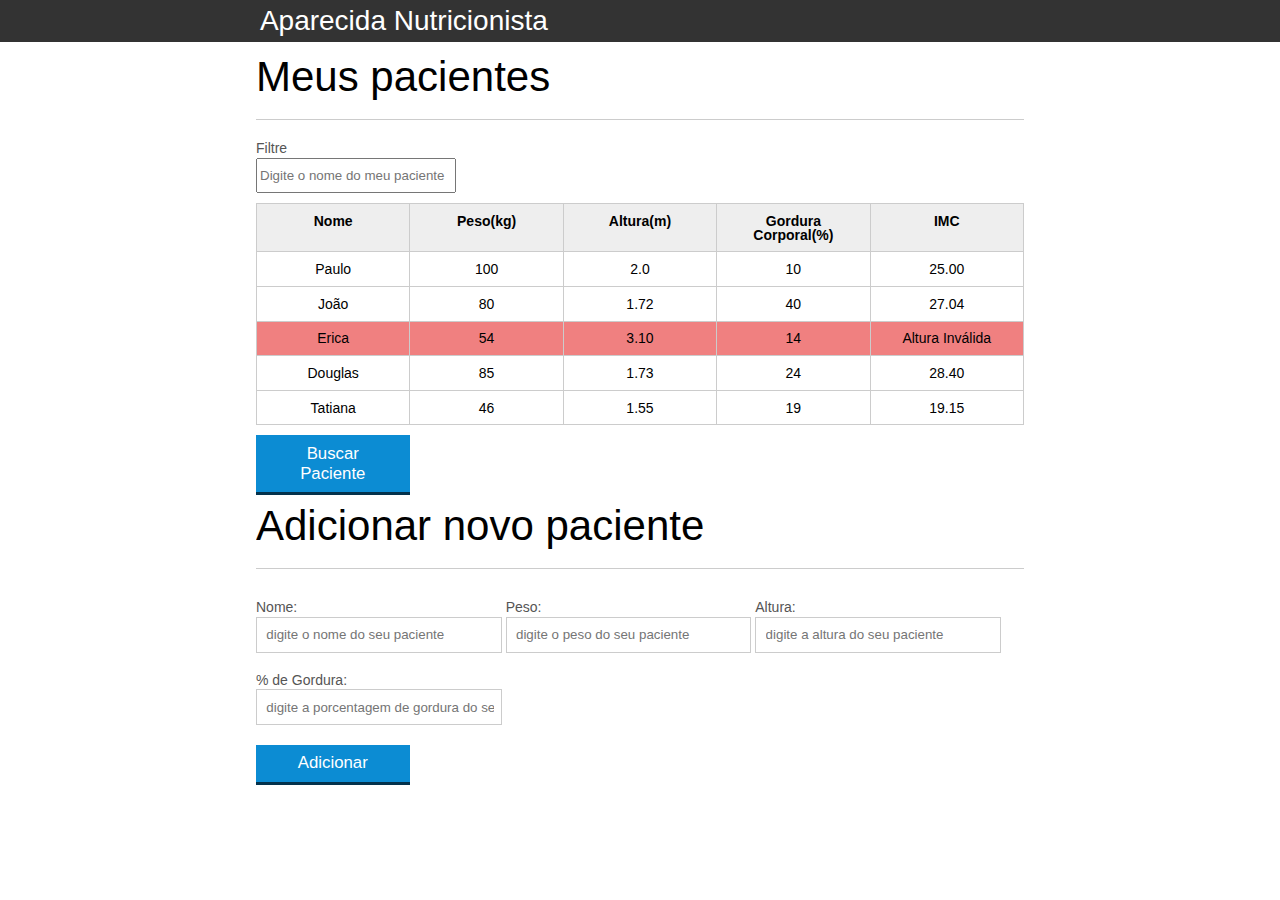
<file: introducao-javascript/index.html>
<!DOCTYPE html>
<html lang="pt-br">
	<head>
		<meta charset="UTF-8">
		<title>Aparecida Nutrição</title>
		<link rel="icon" href="favicon.ico" type="image/x-icon">
		<link rel="stylesheet" type="text/css" href="css/reset.css">
		<link rel="stylesheet" type="text/css" href="css/index.css">
		

	</head>
	<body>

		<header>
			<div class="container">
				<h1 class="titulo">Aparecida Nutrição</h1>

			</div>
		</header>
		<main>
			<section class="container">
				<h2>Meus pacientes</h2>
				<label for="filtrar-tabela">Filtre</label>
				<input type="text" name="filtro" id="filtrar-tabela" placeholder="Digite o nome do meu paciente" />

				<table>
					<thead>
						<tr>
							<th>Nome</th>
							<th>Peso(kg)</th>
							<th>Altura(m)</th>
							<th>Gordura Corporal(%)</th>
							<th>IMC</th>
						</tr>
					</thead>
					<tbody id="tabela-pacientes">
						<tr class="paciente" id="primeiro-paciente">
							<td class="info-nome">Paulo</td>
							<td class="info-peso">100</td>
							<td class="info-altura">2.0</td>
							<td class="info-gordura">10</td>
							<td class="info-imc">0</td>
						</tr>

						<tr class="paciente" >
							<td class="info-nome">João</td>
							<td class="info-peso">80</td>
							<td class="info-altura">1.72</td>
							<td class="info-gordura">40</td>
							<td class="info-imc">0</td>
						</tr>

						<tr class="paciente" >
							<td class="info-nome">Erica</td>
							<td class="info-peso">54</td>
							<td class="info-altura">3.10</td>
							<td class="info-gordura">14</td>
							<td class="info-imc">0</td>
						</tr>

						<tr class="paciente">
							<td class="info-nome">Douglas</td>
							<td class="info-peso">85</td>
							<td class="info-altura">1.73</td>
							<td class="info-gordura">24</td>
							<td class="info-imc">0</td>
						</tr>
						<tr class="paciente" >
							<td class="info-nome">Tatiana</td>
							<td class="info-peso">46</td>
							<td class="info-altura">1.55</td>
							<td class="info-gordura">19</td>
							<td class="info-imc">0</td>
						</tr>
					</tbody>
				</table>
				<span id="erro-ajax" class="invisivel">Erro ao bsucar os pacientes</span>
				<button id="buscar-paciente" class="botao bto-principal">Buscar Paciente</button>

			</section>
		</main>
		<section class="container">
		    <h2 id="titulo-form">Adicionar novo paciente</h2>
		    <ul id="mensagens-erro"></ul>
		    <form id="form-adiciona">
		        <div class="grupo">
		            <label for="nome">Nome:</label>
		            <input id="nome" name="nome" type="text" placeholder="digite o nome do seu paciente" class="campo">
		        </div>
		        <div class="grupo">
		            <label for="peso">Peso:</label>
		            <input id="peso" name="peso" type="text" placeholder="digite o peso do seu paciente" class="campo campo-medio">
		        </div>
		        <div class="grupo">
		            <label for="altura">Altura:</label>
		            <input id="altura" name="altura" type="text" placeholder="digite a altura do seu paciente" class="campo campo-medio">
		        </div>
		        <div class="grupo">
		            <label for="gordura">% de Gordura:</label>
		            <input id="gordura" type="text" placeholder="digite a porcentagem de gordura do seu paciente" class="campo campo-medio">
		        </div>

		        <button id="adicionar-paciente" class="botao bto-principal">Adicionar</button>


		    </form>
		</section>

	<script src="js/calcula-imc.js"></script>
	<script src="js/form.js"></script>
	<script src="js/remover-paciente.js"></script>
	<script src="js/filtra.js"></script>
	<script src="js/buscar-paciente.js"></script>

	</body>
</html>
</file>
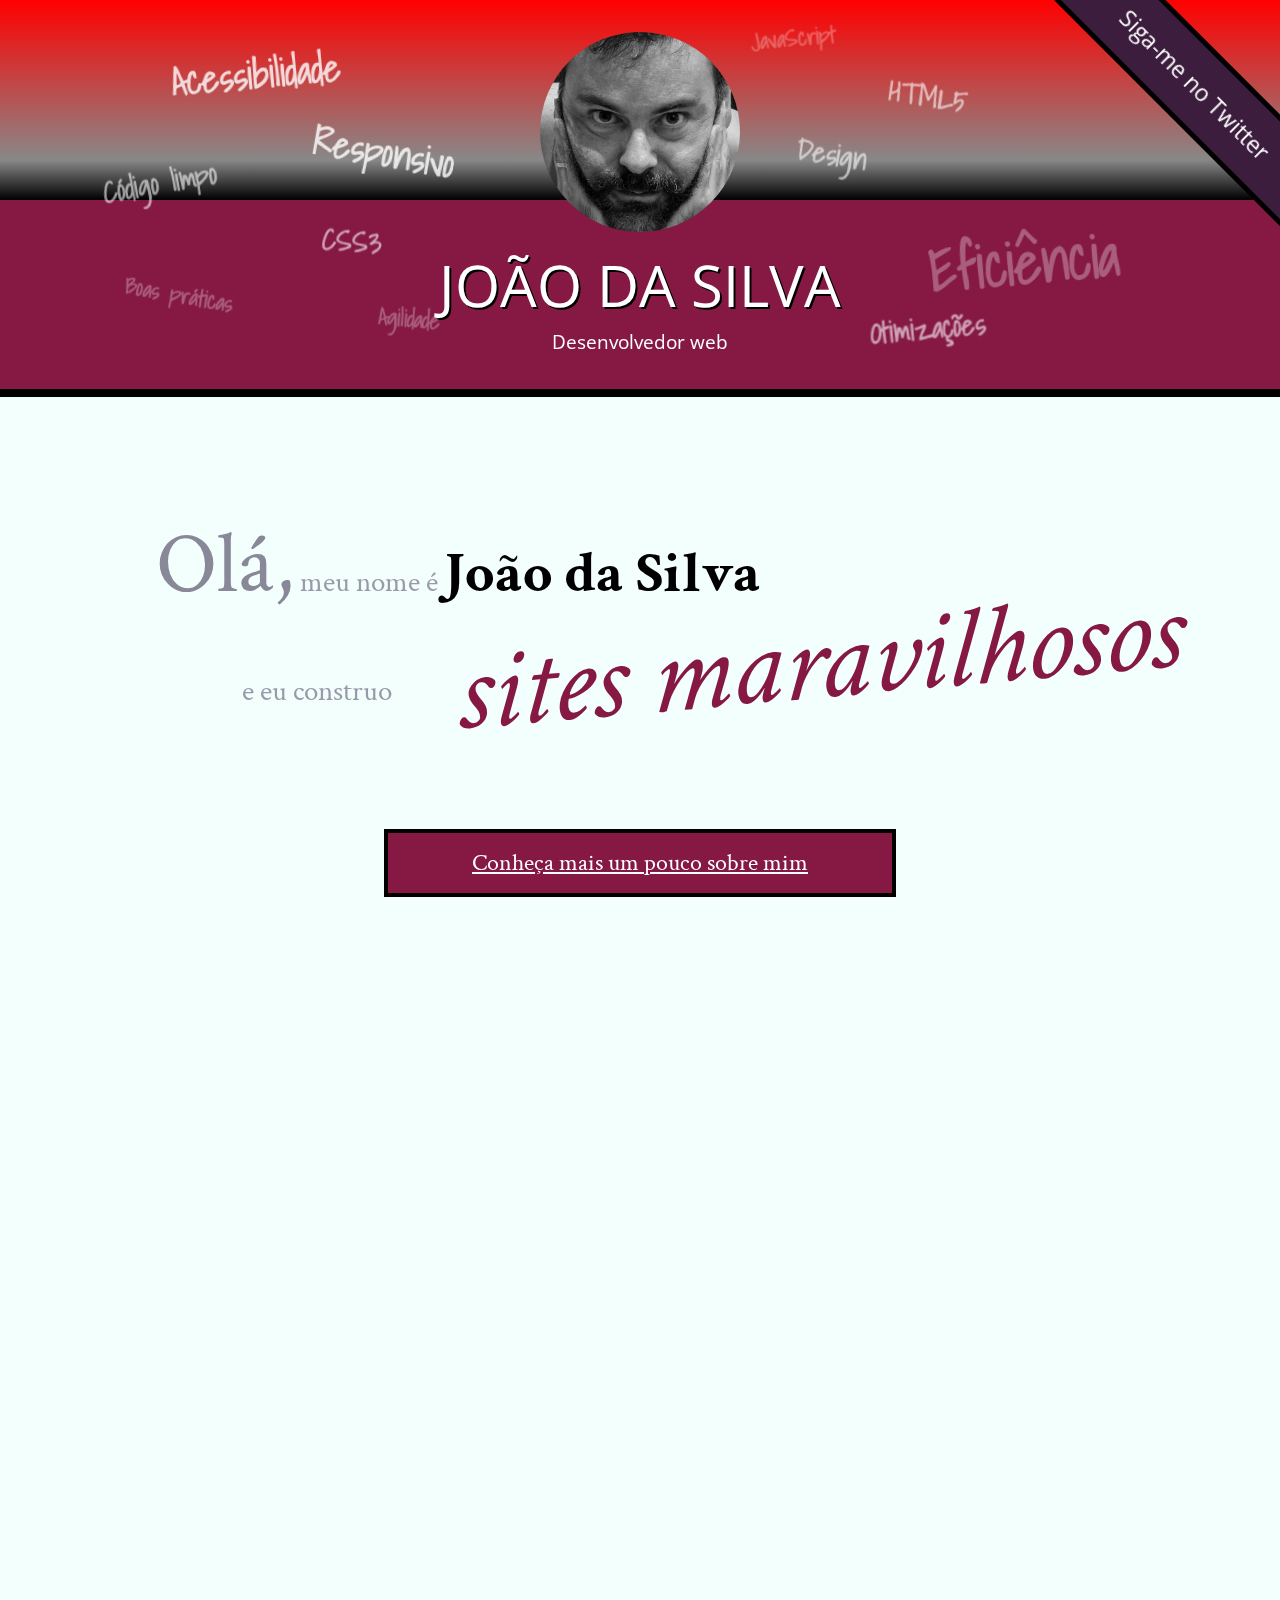
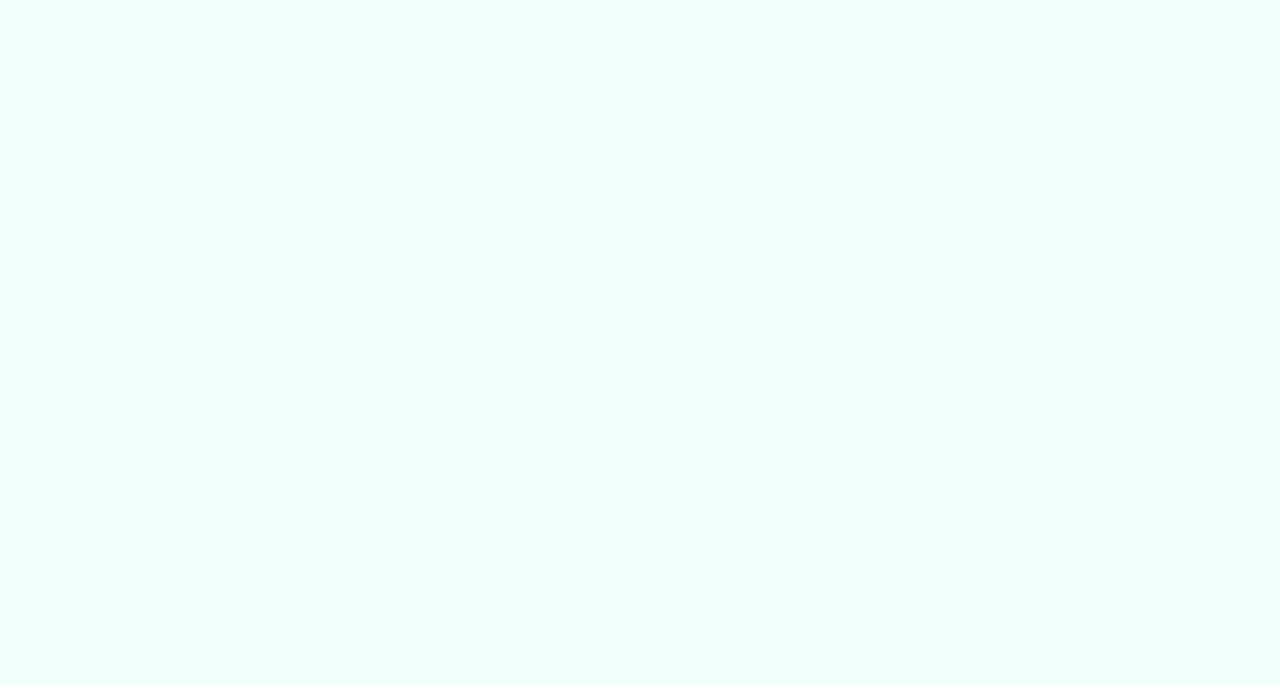
<file: segundo-curso/index.html>
<!DOCTYPE html>
<html lang="pt">
<head>
    <meta charset="UTF-8">
    <title>João da Silva - Desenvolvedor Web</title>
    <link rel="shortcut icon" href="imagens/favicon.png">
    <link rel="stylesheet" href="css/reset.css">
    <link rel="stylesheet" href="css/site.css">
    <link rel="stylesheet" href="css/index.css">
    <link rel="stylesheet" href="http://fonts.googleapis.com/css?family=Crimson+Text:400,400italic,600">
    <link rel="stylesheet" href="http://fonts.googleapis.com/css?family=Open+Sans+Condensed:700">
    <link rel="stylesheet" href="http://fonts.googleapis.com/css?family=Shadows+Into+Light">
</head>
<body>
    <header class="titulo-principal">
        <img class="foto-home" src="imagens/eu.jpg" alt="Foto de João da Silva">
        <h1>João da Silva</h1>
        <p class="subtitulo-principal">Desenvolvedor web</p>
        <ul class="palavras-home">
            <li class="palavra-home eficiencia">Eficiência</li>
            <li class="palavra-home boas-praticas">Boas práticas</li>
            <li class="palavra-home codigo-limpo">Código limpo</li>
            <li class="palavra-home css3">CSS3</li>
            <li class="palavra-home html5">HTML5</li>
            <li class="palavra-home javascript">JavaScript</li>
            <li class="palavra-home acessibilidade">Acessibilidade</li>
            <li class="palavra-home responsivo">Responsivo</li>
            <li class="palavra-home otimizacoes">Otimizações</li>
            <li class="palavra-home agilidade">Agilidade</li>
            <li class="palavra-home design">Design</li>
        </ul>
        
        <a class="banner-twitter" href="http://twitter.com/joaodasilva">Siga-me no Twitter</a>
    </header>
    <main>
        <section class="secao-inicio saudacao">
            <p class="saudacao"><span class="saudacao-inicio">Olá,</span> meu nome é <strong>João da Silva</strong> <span class="saudacao-ultima-linha">e eu construo <em>sites maravilhosos</em></span></p>
            <a class="botao-index" href="bio.html">Conheça mais um pouco sobre mim</a>
        </section>
        <section class="secao-inicio trabalhos">
            <h2>Trabalhos</h2>
            <ul>
                <li><img src="imagens/bmw.png" alt="Site da BMW"></li>
                <li><img src="imagens/ibm.png" alt="Site da IBM"></li>
                <li><img src="imagens/uol.png" alt="Site da UOL"></li>
            </ul>
            <a class="botao-index" href="portfolio.html">Veja mais</a>
        </section>
        <section class="secao-inicio blog">
            <h2>Blog</h2>
            <small>Últimos posts</small>
            <ol>
                <li>
                    <a href="blog.html">O essencial de design responsivo</a>
                        <p class="inicio-post">
                            Design responsivo tem ganho cada vez mais atenção como técnica de desenvolvimento de páginas web para dispositivos móveis. Mas como começar?
                         </p>
                </li>               
                <li>
                    <a href="blog.html">Por que fazer páginas acessíveis?</a>
                        <p class="inicio-post">
                            Tem se falado cada vez sobre acessibilidade na web. Há diversas técnicas e diretivas a serem seguidas, inclusive da própria W3C. Mas vale a pena investir nisso?
                        </p>

                </li>
                <li>
                    <a href="blog.html">JavaScript não obstrusivo</a>
                     <p class="inicio-post">
                            JavaScript é uma linguagem essencial hoje em dia para criar páginas ricas, interativas e dinâmicas. Porém, há alguns cuidados que devem ser tomados ao colocarmos código JavaScript em nossas páginas.
                        </p>
                </li>
            </ol>
            <a class="botao-index" href="blog.html">Veja mais</a>
        </section>
    </main>
    <footer>
        <h2>Vamos conversar?</h2>
        <p>Você pode entrar em contato comigo <a href="contato.html">por e-mail</a> ou pelo telefone <a href="tel:+551234567890">(12) 3456-7890</a></p>
    </footer>
</body>
</html>
</file>
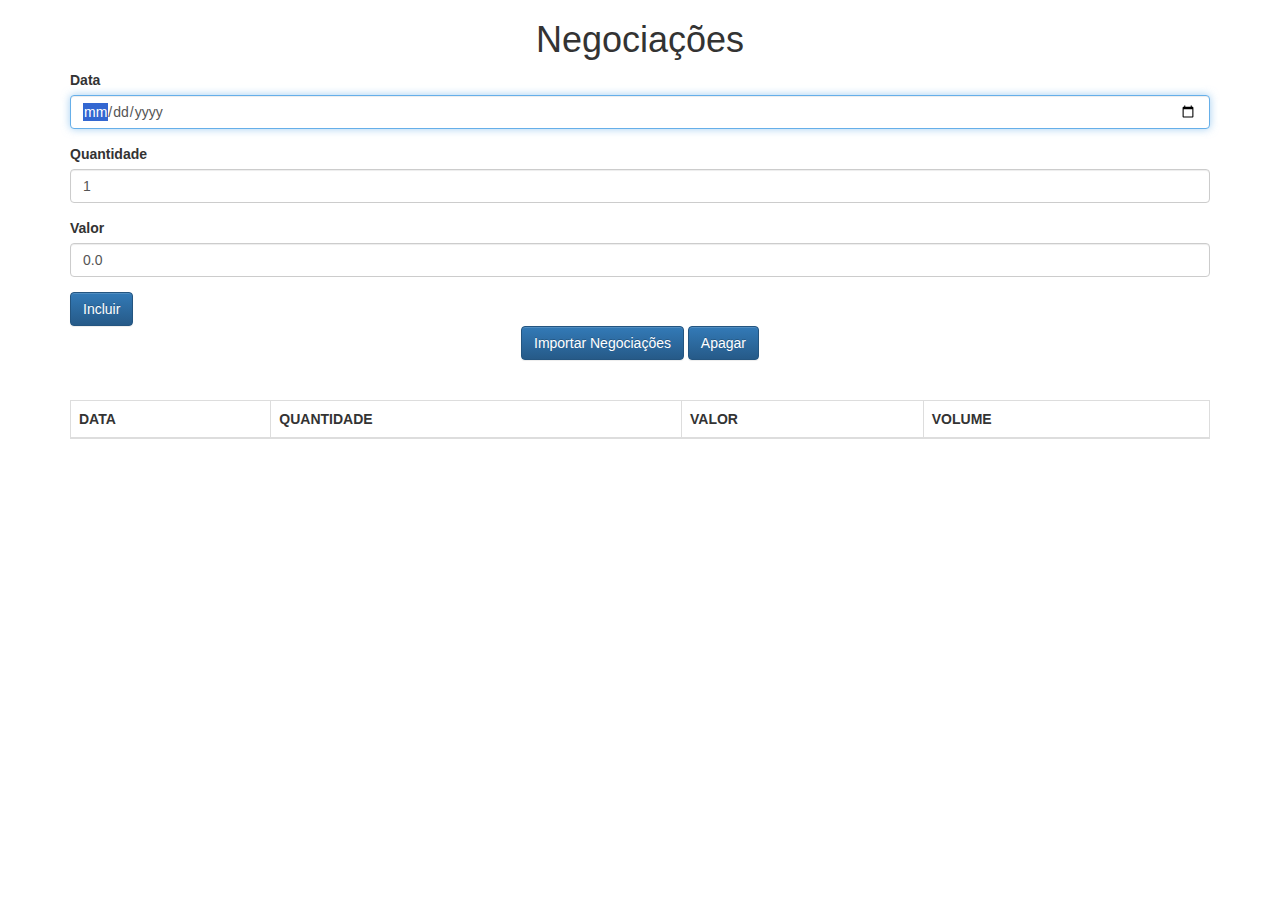
<file: aulaframe/client/index.html>
<!DOCTYPE html>
<html>
<head>
    <meta charset="UTF-8">
    <title>Negociações</title>
    <link rel="stylesheet" href="css/bootstrap.css">
    <link rel="stylesheet" href="css/bootstrap-theme.css">
    
</head>
<body class="container">
    
    <h1 class="text-center">Negociações</h1>
    
    <form class="form" onsubmit="negociacaoController.adiciona(event)">
        
        <div class="form-group">
            <label for="data">Data</label>
            <input type="date" id="data" class="form-control" required autofocus/>        
        </div>    
        
        <div class="form-group">
            <label for="quantidade">Quantidade</label>
            <input type="number" min="1" step="1" id="quantidade" class="form-control" value="1" required/>
        </div>
        
        <div class="form-group">
            <label for="valor">Valor</label>
            <input id="valor" type="number" class="form-control"  min="0.01" step="0.01" value="0.0" required />
        </div>
        
        <button class="btn btn-primary" type="submit">Incluir</button>
    </form>
    
    <div class="text-center">
        <button class="btn btn-primary text-center" type="button">
            Importar Negociações
        </button>
        <button class="btn btn-primary text-center" type="button">
            Apagar
        </button>
    </div> 
    <br>
    <br>
    
    <table class="table table-hover table-bordered">
        <thead>
            <tr>
                <th>DATA</th>
                <th>QUANTIDADE</th>
                <th>VALOR</th>
                <th>VOLUME</th>
            </tr>
        </thead>
        
        <tbody>
        </tbody>
        
        <tfoot>
        </tfoot>
    </table>
    <script type="text/javascript" src="js/app/models/Negociacao.js"></script>
    <script type="text/javascript" src="js/app/controllers/NegociacaoController.js"></script>
    <script type="text/javascript" src="js/app/helpers/DateHelper.js"></script>
    <script type="text/javascript" src="js/app/models/ListaNegociacoes.js"></script>
    <script>
        
       let negociacaoController = new NegociacaoController();

    </script>
</body>
</html>
</file>
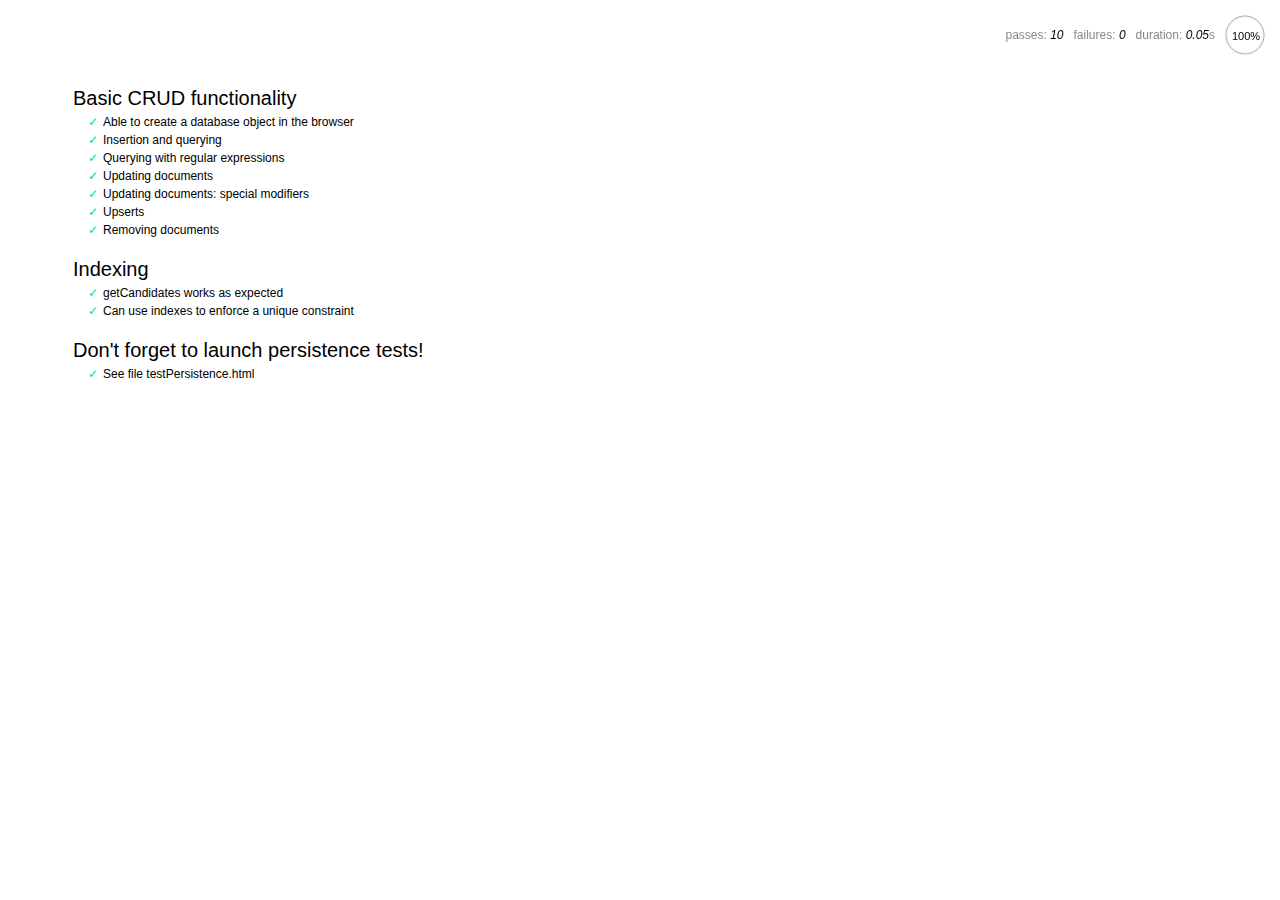
<file: alura-typer/servidor/node_modules/nedb/browser-version/test/index.html>
<!DOCTYPE html>
<html>
<head>
  <meta charset="utf-8">
  <title>Mocha tests for NeDB</title>
  <link rel="stylesheet" href="mocha.css">
</head>
<body>
  <div id="mocha"></div>
  <script src="jquery.min.js"></script>
  <script src="chai.js"></script>
  <script src="underscore.min.js"></script>
  <script src="mocha.js"></script>
  <script>mocha.setup('bdd')</script>
  <script src="../out/nedb.min.js"></script>
  <script src="localforage.js"></script>
  <script src="nedb-browser.js"></script>
  <script>
    mocha.checkLeaks();
    mocha.globals(['jQuery']);
    mocha.run();
  </script>
</body>
</html>
</file>
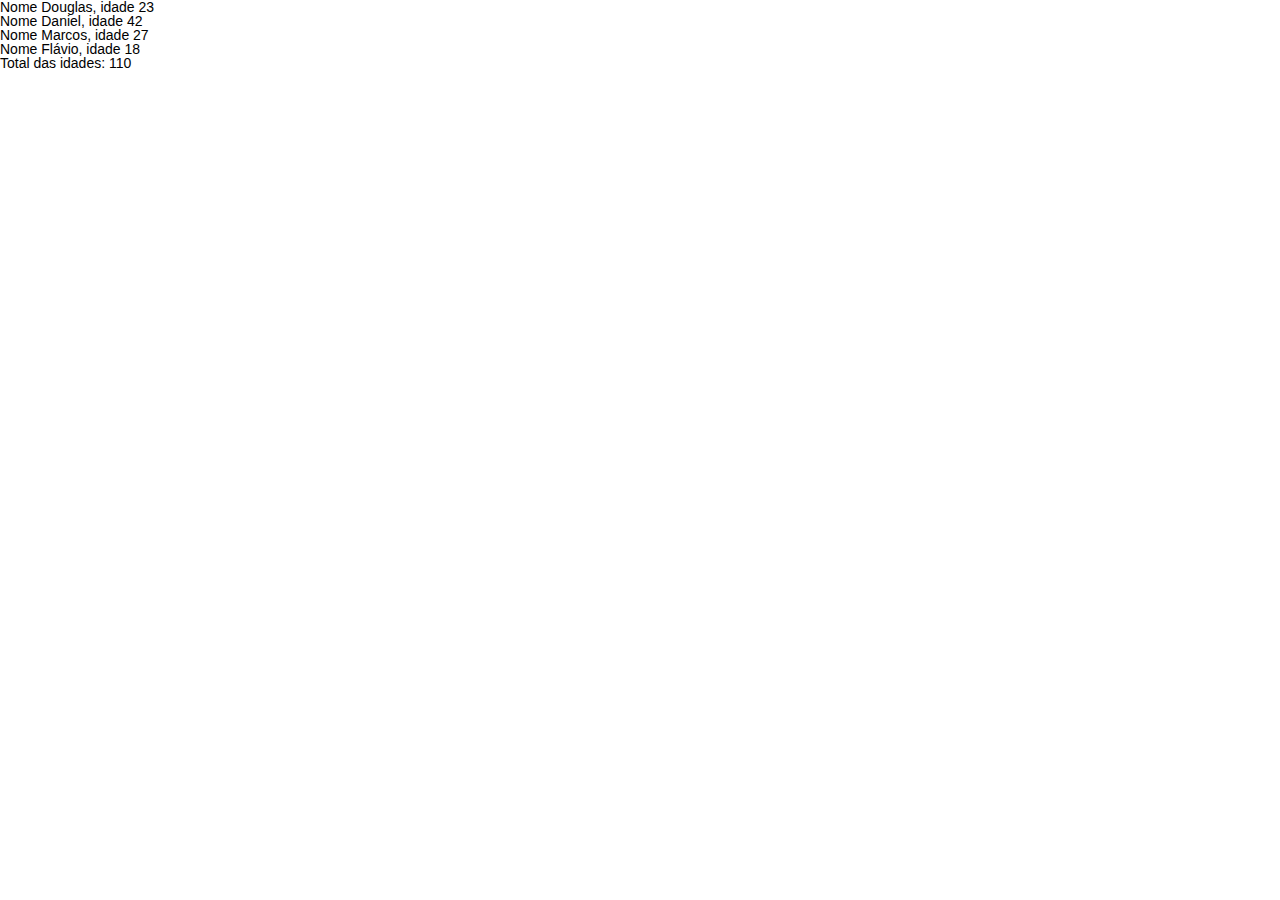
<file: introducao-javascript/funcao.html>
<!DOCTYPE html>
<html lang="pt-br">
	<head>
		<meta charset="UTF-8">
		<title>Aparecida Nutrição</title>
		<link rel="icon" href="favicon.ico" type="image/x-icon">
		<link rel="stylesheet" type="text/css" href="css/reset.css">
		<link rel="stylesheet" type="text/css" href="css/index.css">
		

	</head>
	<body>

		<ul>
    <li class="convidado">
        Nome <span class="nome">Douglas</span>,
        idade <span class="idade">23</span>
    </li>
    <li class="convidado">
        Nome <span class="nome">Daniel</span>,
        idade <span class="idade">42</span>
    </li>    
    <li class="convidado">
        Nome <span class="nome">Marcos</span>,
        idade <span class="idade">27</span>
    </li>    
    <li class="convidado">
        Nome <span class="nome">Flávio</span>,
        idade <span class="idade">18</span>
    </li>

    Total das idades: <span class="total"></span>
</ul>

<script>

    function criaListaDeConvidados(){
    	var itens = document.querySelectorAll(".convidado");
    	var convidados = [];
    	 for(var i = 0; i < itens.length; i++) {

            var convidado = {
                nome:  itens[i].querySelector('.nome').textContent,
                idade: parseInt(itens[i].querySelector('.idade').textContent)
            };
            console.log(convidado);
            convidados.push(convidado);
        }
        return convidados;

    }
   
    function calculaTotalIdades(convidados){
    	var total = 0;
    	 for(var i = 0; i < convidados.length; i++) {

            total+=convidados[i].idade;
        }
        return total;
        console.log(total);
    }

    function exibeTotalIdades(total){
    	document.querySelector(".total").textContent= total;
    }

    var convidados = criaListaDeConvidados();
    var totalIdades =calculaTotalIdades(convidados);
    exibeTotalIdades(totalIdades);


</script>

	</body>
</html>
</file>
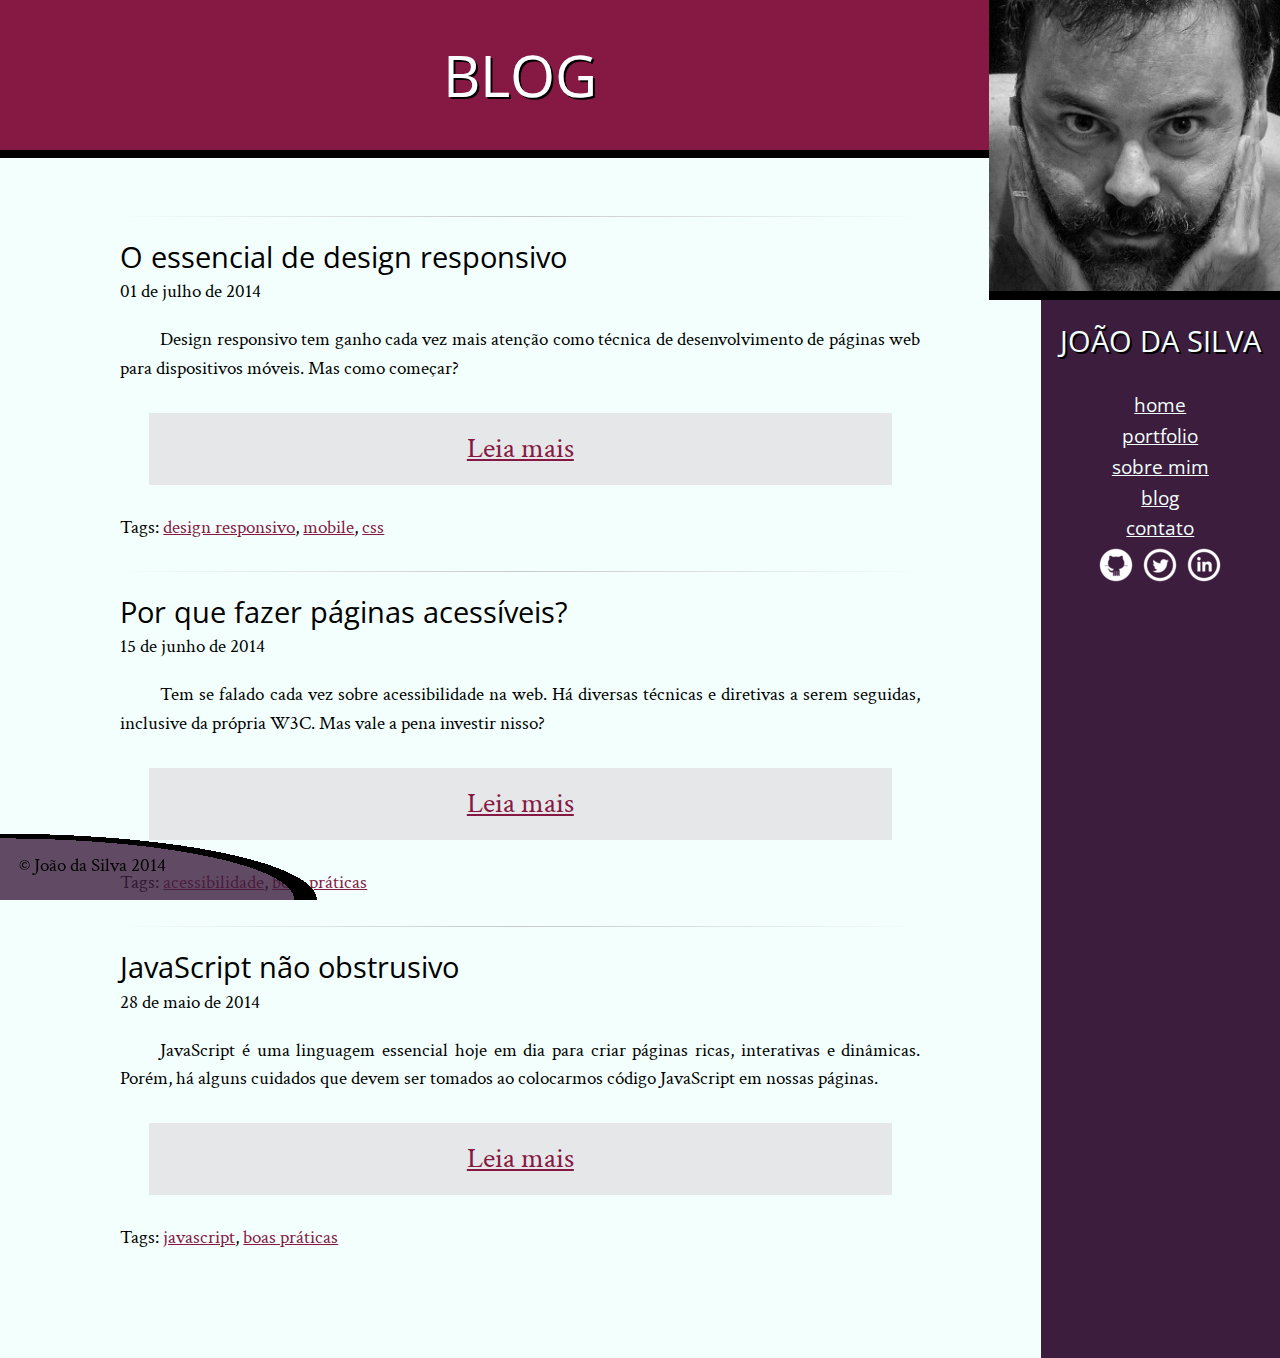
<file: segundo-curso/blog.html>
<!DOCTYPE html>
<html>
<head>
    <meta charset="utf-8">
    <title>Blog - João da Silva</title>
    <link rel="icon" href="imagens/favicon.png">
    <link rel="stylesheet" href="css/reset.css">
    <link rel="stylesheet" href="css/site.css">
    <link rel="stylesheet" href="css/blog.css">
    <link rel="stylesheet" href="http://fonts.googleapis.com/css?family=Crimson+Text:400,400italic,600">
    <link rel="stylesheet" href="http://fonts.googleapis.com/css?family=Open+Sans+Condensed:700">
</head>
<body>
    <main>
        <h1 class="titulo-principal">Blog</h1>
        <div class="container">
            <article class="post-blog">
                <h2 class="subtitulo-texto">O essencial de design responsivo</h2>
                <time datetime="2014-07-01">01 de julho de 2014</time>
                <p>Design responsivo tem ganho cada vez mais atenção como técnica de desenvolvimento de páginas web para dispositivos móveis. Mas como começar?</p>
                <a class="leia-mais" href="#">Leia mais</a>
                <footer>Tags: <a href="#">design responsivo</a>, <a href="#">mobile</a>, <a href="#">css</a></footer>
            </article>
            <article class="post-blog">
                <h2 class="subtitulo-texto">Por que fazer páginas acessíveis?</h2>
                <time datetime="2014-06-15">15 de junho de 2014</time>
                <p>Tem se falado cada vez sobre acessibilidade na web. Há diversas técnicas e diretivas a serem seguidas, inclusive da própria W3C. Mas vale a pena investir nisso?</p>
                <a class="leia-mais" href="#">Leia mais</a>
                <footer>Tags: <a href="#">acessibilidade</a>, <a href="#">boas práticas</a></footer>
            </article>
            <article class="post-blog">
                <h2 class="subtitulo-texto">JavaScript não obstrusivo</h2>
                <time datetime="2014-05-28">28 de maio de 2014</time>
                <p>JavaScript é uma linguagem essencial hoje em dia para criar páginas ricas, interativas e dinâmicas. Porém, há alguns cuidados que devem ser tomados ao colocarmos código JavaScript em nossas páginas.</p>
                <a class="leia-mais" href="#">Leia mais</a>
                <footer>Tags: <a href="#">javascript</a>, <a href="#">boas práticas</a></footer>
            </article>
        </div>
    </main>
    <img src="imagens/eu.jpg" alt="Minha foto" class="minha-foto">
    <aside class="navegacao-site">
        <h1>João da Silva</h1>
        <nav>
            <ul>
                <li><a href="index.html">Home</a></li>
                <li><a href="portfolio.html">Portfolio</a></li>
                <li><a href="bio.html">Sobre mim</a></li>
                <li><a href="blog.html">Blog</a></li>
                <li><a href="contato.html">Contato</a></li>
            </ul>
        </nav>
        <ul class="icones-redes-sociais">
            <li>
                <a href="https://github.com/joaodasilva" class="github">
                    Github
                </a>
            </li>
            <li>
                <a href="https://twitter.com/joaodasilva" class="twitter">
                    Twitter
                </a>
            </li>
            <li>
                <a href="https://br.linkedin.com/pub/joão-da-silva/32/4/508" class="linkedin">
                    LinkedIn
                </a>
            </li>
        </ul>
    </aside>
    <footer class="rodape-pagina">
        &copy; João da Silva 2014
    </footer>
</body>
</html>
</file>
<file: introducao-javascript/css/index.css>
*{
	box-sizing: border-box;
 }

body{
	font-family: "Helvetica Neue", "Helvetica", Helvetica, Arial, sans-serif;
	font-size: 14px;
}

header{
	background-color: #333;
	height: 3em;
	color: #FFF;
	margin-bottom: 1em;
}

header h1{
	font-size: 2em;
	display:inline-block;
	vertical-align:	middle;
}
header h2{
	font-size: 2em;
	display:inline-block;
	vertical-align:	middle;
}

header .container:before{
	content: '';
	display:inline-block;
	height: 100%;
	vertical-align:	middle;
}

.container{
	width: 60%;
	height: 100%;
	margin: 0 auto;
}

section{
	margin: 2em 0;
	overflow: hidden;
}

section h2{
	font-size: 3em;
	display: block;
	padding-bottom: .5em;
	border-bottom: 1px solid #ccc;
	margin-bottom: .5em;
}

table{
	width: 100%;
	margin-bottom : .5em;
    table-layout: fixed;

}

td, th {
	padding: .7em;
	margin: 0;
	border: 1px solid #ccc;
	text-align: center;
}

th{
	font-weight: bold;
	background-color: #EEE;
}

label{
	color: #555;
	display: block;
	margin-bottom: .2em;
}

.campo{
	margin: 0;
	padding-bottom: 1em;
	width: 100%;
	border: 1px solid #ccc;
	padding: .7em;
	width: 100%;
}

.campo-medio{
	display: inline-block;
	padding-right: .5em;
}

.grupo{
	width: 32%;
	display: inline-block;
	padding: 10px 0px;
}

button{
	padding: .5em 2em;
	border: 0;
	border-bottom: 3px solid;
	font-size: 1.2em;
	cursor: pointer;
	margin: 0;
	margin-top: -3px;
	color: #fff;
	background-color:#0c8cd3;
	border-color: #04324c;
	width: 20%;
    display: block;
    clear: both;
    margin: 10px 0px;

}

button:active{
	margin-top:0px;
	border: 0;
}

button[disabled=disabled], button:disabled {
    background-color: gray;
	border-color: darkgray;

}

.adicionar-paciente{
    margin-top: 30px;
}

.campo-invalido{
	border: 1px solid red;
}
.paciente-invalido{
	background-color: lightcoral;
}
#mensagens-erro{
	background-color:lightcoral;
	color:#fff;
	display: block;
	padding:10px;
	display: none;
}
.mensagem-aparece{display:block!important;}
.fadeOut{opacity:0;transition: 0.5s}
#filtrar-tabela{
	width:200px;
	height:35px;
	margin-bottom: 10px;
}
.invisivel{
	display: none;
}
</file>
<file: segundo-curso/css/site.css>
body {
    font-family: "Crimson Text", "Times New Roman", serif;
    background-color: #F2FFFC;
    font-size: 120%;
    line-height: 1.5;

}
body {
    display: flex;
    flex-wrap: wrap;
}

h1,
h2,
.subtitulo-principal {
    font-family: "Open Sans Condensed", "Arial", sans-serif;
}

h1 {
    text-transform: uppercase;
    font-size: 3em;
    text-shadow: 2px 2px #000;
}

.titulo-principal {
    text-align: center;
    background-color: #851944;
    color: #FFF;
    padding: 2rem;
    border-bottom: .5rem solid #000;
}

.subtitulo-texto {
    font-size: 1.5em;
    clear: both;
}

main a {
    color: #851944;
}
main a:hover{
    color:red;
}

main p {
    text-align: justify;
    margin: 1em 0;
    text-indent: 4ch;
}
.container > p{color:red;}

.navegacao-site {
    text-align: center;
    background-color: #3C1D3D;
    color: #F2FFFC;
    padding: 1em;
}

.navegacao-site a {
    color: inherit;
    font-family: "Open Sans Condensed", "Arial", sans-serif;
    text-transform: lowercase;
}
.navegacao-site a:hover{
    text-shadow: 0px 0px 2px pink;
}

.navegacao-site h1 {
    font-size: 1.5em;
    margin-bottom: 1em;
}

.rodape-pagina {
    background-image: radial-gradient(ellipse at left bottom,
    rgba(60, 29, 61, 0.8),
    rgba(60, 29, 61, 0.8) 65%,
    black 65%,
    black 70%,
    transparent 70%,
    transparent);
    background-size:25% 100%;
    background-repeat: no-repeat;
    background-color: (0, 0, 0, 0.8);
    color: #000;
    padding: 1em;
    clear: both;
    position: fixed;
    bottom: 0;
    left: 0;
    width: 100%;
    box-sizing: border-box;
}
.rodape-pagina a{
    color:red;
}
.container {
    width: 80ch;
    margin-left: auto;
    margin-right: auto;
    padding: 1.5em 0;
}

strong {
    font-weight: bold;
}

em {
    font-style: italic;
}

.icones-redes-sociais li {
    display: inline-block;
}

.icones-redes-sociais a {
    width: 40px;
    height: 40px;
    display: block;
    text-indent: -99999px;
}

.github {
    background-image: url(../imagens/github.png);
}

.twitter {
    background-image: url(../imagens/twitter.png);
}

.linkedin {
    background-image: url(../imagens/linkedin.png);
}

main {
    width: calc(100% - 270px);
    flex-grow: 1;
    padding-bottom: 4em;
}

.minha-foto,
.navegacao-site {

    box-sizing: border-box;
}

.navegacao-site {
   
    padding-top: calc(300px + 1em);
}

.minha-foto {
    position: absolute;
    top: 0;
    right: 0;
    height: 300px;

    border-bottom: .5em solid black;

}
</file>
<file: segundo-curso/css/index.css>
html, body {
    height: 100%;
    overflow-x: hidden;
}

body {
    perspective: 6px;
    perspective-origin: 50% 160px;
}
body {
    /* sobrescreve o site.css */
    display: block;
}
.titulo-principal{
    background-image:linear-gradient(to bottom, #f00,#888 80%,#000);
    background-size:100% 200px;
    background-repeat: no-repeat;
}

.palavras-home, .titulo-principal {
    transform-style: preserve-3d;
}

header {
    position: relative;
}

.foto-home {
    height: 200px;
    border-radius: 50%;
}
.saudacao p {
    font-size: 1.5em;
    color: #99A;
    line-height: 1;
    padding: 2em;
}
.saudacao-inicio {
    font-size: 3em;
    color: #889;
}
.saudacao-ultima-linha {
    text-align: right;
    display: block;
}
.saudacao strong {
    font-size: 2em;
    color: #000;
}
.saudacao em {
    color: #851944;
    font-size: 4em;
    transform: rotate(-5deg) skew(-10deg);
    display: inline-block; 
    animation: flutua 1s infinite;
    animation-direction: alternate;
    animation-timing-function: ease-in-out;
    position: relative;
}
.saudacao:hover em{
     animation-play-state: paused;
}
@keyframes flutua {
    from {
        top: -5px;
    }
    to {
        top: 5px;
    }
}
.botao-index {
    font-size: 1.25em;
    background-color: #851944;
    color: #FFF;
    padding: .5em;
    border: .2em solid black;
    width: 40ch;
    margin: 2em auto;
    display: block;
    text-align: center;
     transition: .5s;
}
.botao-index:focus,
.botao-index:hover {
    background-color: #C54974;
    color: white;
    box-shadow: 0 0 1em #FA9;
}
.secao-inicio {
    padding: 2em;
}
.secao-inicio h2 {
    font-size: 3em;
    text-transform: uppercase;
    margin-bottom: .5em;
    text-shadow: 2px 2px #000;
}
.trabalhos {
    background-color: #3C1D3D;
    border-top: .5em solid #000;
    border-bottom: .5em solid #000;
    background-image: linear-gradient(135deg,
                        transparent,
                        transparent 14px,
                        rgba(0, 0, 0, 0.1) 14px,
                        rgba(0, 0, 0, 0.1) 15px,
                        transparent 15px,
                        transparent);
    background-size: 20px 20px;
    background-attachment: fixed;
}
.trabalhos h2 {
    color: #FFF;
}
.trabalhos ul {
    display:flex;
}

.trabalhos li {
  
    flex:1;
    border: .5em solid #000;
}
.trabalhos li:first-child {
    order: 2;
    transform: scale(1.2);
}
.trabalhos li:nth-child(2) {
    order: 1;
}
.trabalhos li:last-child {
    order: 3;
}
.trabalhos img {
    width: 100%;
    display: block;
}
.blog {
    background-color: #999;
    color: #FFF;
    border-bottom: .5em solid #851944;
    background-image: linear-gradient(45deg,
                        transparent,
                        transparent 14px,
                        rgba(255, 255, 255, 0.1) 14px,
                        rgba(255, 255, 255, 0.1) 15px,
                        transparent 15px,
                        transparent);
    background-size: 20px 20px;
    background-attachment: fixed;
}
.blog small {
    position: relative;
    top: -2em;
}
.blog ocl li ~ li{
    border-bottom:1px solid red;
}
.blog li a {
    color: #FCF;
    padding: .5em;
    display: block;
}
footer {
    background-color: #000;
    color: #FFF;
    padding: 2em;
}
footer h2 {
    font-size: 3em;
}
footer a {
    color: #F99;
}
main {
    width: 100%;
    padding-bottom: 0;
    float: none;
}

.palavra-home {
    font-family: "Shadows Into Light", cursive;
    font-weight: bold;
    color: (255, 127, 127, 0.5);
    position: absolute;
     -webkit-animation: aparece 2s;
    animation: aparece 2s;
}
@keyframes aparece {
    /* podemos usar a palavra-chave "from" também no lugar de 0% */
    0% {
        opacity: 0;
        transform: scale(0.001);
    }
}
.eficiencia {
    top: 50%;
    left: 60%;
    transform: translate(-50%, -50%) translateZ(4px) rotate(-5deg) scale(.25);
    opacity: .3;
}

.boas-praticas {
    top: 70%;
    left: 20%;
    transform: translate(-50%, -50%) translateZ(1px) rotate(10deg) scale(.25);
    opacity: .3;
}

.codigo-limpo {
    top: 45%;
    left: 25%;
    transform: translate(-50%, -50%) translateZ(2px) rotate(-10deg) scale(.25);
    opacity: .6;
}

.css3 {
    top: 55%;
    left: 35%;
    transform: translate(-50%, -50%) translateZ(2px) rotate(5deg) scale(.25);
    opacity: .6;
}

.html5 {
    top: 30%;
    left: 65%;
    transform: translate(-50%, -50%) translateZ(2px) rotate(10deg) scale(.25);
    opacity: .6;
}

.javascript {
    top: 15%;
    left: 60%;
    transform: translate(-50%, -50%) translateZ(1px) rotate(-5deg) scale(.25);
    opacity: .3;
}

.acessibilidade {
    top: 30%;
    left: 35%;
    transform: translate(-50%, -50%) translateZ(3px) rotate(-5deg) scale(.25);
    opacity: .8;
}

.responsivo {
    top: 40%;
    left: 40%;
    transform: translate(-50%, -50%) translateZ(3px) rotate(10deg) scale(.25);
    opacity: .8;
}

.otimizacoes {
    top: 70%;
    left: 65%;
    transform: translate(-50%, -50%) translateZ(2px) rotate(-5deg) scale(.25);
    opacity: .6;
}

.agilidade {
    top: 75%;
    left: 35%;
    transform: translate(-50%, -50%) translateZ(1px) rotate(5deg) scale(.25);
    opacity: .3;
}

.design {
    top: 40%;
    left: 60%;
    transform: translate(-50%, -50%) translateZ(2px) rotate(10deg) scale(.25);
    opacity: .6;
}

.blog {
    position: relative;
}

.blog .inicio-post {
    position: absolute;
    top: 4em;
    height: 8em;
    left: 30%;
    right: 4em;
    background-color: #F2FFFC;
    color: #000;
    padding: 1.5em;
    display: none;
}

.blog a:hover,
.blog a:focus {
    background-color: #F2FFFC;
    color: #F26;
}

.blog a:hover + .inicio-post,
.blog a:focus + .inicio-post {
    display: block;
}
.blog li {
    width: 30%;
}

.banner-twitter {
    width: 14em;
    line-height: 1;
    padding: 1em 0;
    box-sizing: border-box;

    text-align: center;
    text-decoration: none;
    background-color: #3C1D3D;
    color: white;
    border: .25em solid black;

    font-size: 1.2em;
    font-family: "Open Sans Condensed", sans-serif;


    position: absolute;
    top: 0;
    right: 0;
    transform-origin: 0 0;
    transform: translate(calc(.707 * (3.5em - 100%) + 100%), calc(-.707 * 3.5em)) rotate(45deg);
    animation: aparece 0.5s;
    animation-delay: 2s;
}

.palavras-home {
    position: absolute;
    top: 0;
    left: 0;
    bottom: 0;
    right: 0;
}

.palavras-home li {
    font-size: 400%;
}
</file>
<file: alura-typer/servidor/node_modules/nedb/browser-version/test/mocha.css>
@charset "UTF-8";
body {
  font: 20px/1.5 "Helvetica Neue", Helvetica, Arial, sans-serif;
  padding: 60px 50px;
}

#mocha ul, #mocha li {
  margin: 0;
  padding: 0;
}

#mocha ul {
  list-style: none;
}

#mocha h1, #mocha h2 {
  margin: 0;
}

#mocha h1 {
  margin-top: 15px;
  font-size: 1em;
  font-weight: 200;
}

#mocha h1 a {
  text-decoration: none;
  color: inherit;
}

#mocha h1 a:hover {
  text-decoration: underline;
}

#mocha .suite .suite h1 {
  margin-top: 0;
  font-size: .8em;
}

#mocha h2 {
  font-size: 12px;
  font-weight: normal;
  cursor: pointer;
}

#mocha .suite {
  margin-left: 15px;
}

#mocha .test {
  margin-left: 15px;
}

#mocha .test:hover h2::after {
  position: relative;
  top: 0;
  right: -10px;
  content: '(view source)';
  font-size: 12px;
  font-family: arial;
  color: #888;
}

#mocha .test.pending:hover h2::after {
  content: '(pending)';
  font-family: arial;
}

#mocha .test.pass.medium .duration {
  background: #C09853;
}

#mocha .test.pass.slow .duration {
  background: #B94A48;
}

#mocha .test.pass::before {
  content: '✓';
  font-size: 12px;
  display: block;
  float: left;
  margin-right: 5px;
  color: #00d6b2;
}

#mocha .test.pass .duration {
  font-size: 9px;
  margin-left: 5px;
  padding: 2px 5px;
  color: white;
  -webkit-box-shadow: inset 0 1px 1px rgba(0,0,0,.2);
  -moz-box-shadow: inset 0 1px 1px rgba(0,0,0,.2);
  box-shadow: inset 0 1px 1px rgba(0,0,0,.2);
  -webkit-border-radius: 5px;
  -moz-border-radius: 5px;
  -ms-border-radius: 5px;
  -o-border-radius: 5px;
  border-radius: 5px;
}

#mocha .test.pass.fast .duration {
  display: none;
}

#mocha .test.pending {
  color: #0b97c4;
}

#mocha .test.pending::before {
  content: '◦';
  color: #0b97c4;
}

#mocha .test.fail {
  color: #c00;
}

#mocha .test.fail pre {
  color: black;
}

#mocha .test.fail::before {
  content: '✖';
  font-size: 12px;
  display: block;
  float: left;
  margin-right: 5px;
  color: #c00;
}

#mocha .test pre.error {
  color: #c00;
}

#mocha .test pre {
  display: inline-block;
  font: 12px/1.5 monaco, monospace;
  margin: 5px;
  padding: 15px;
  border: 1px solid #eee;
  border-bottom-color: #ddd;
  -webkit-border-radius: 3px;
  -webkit-box-shadow: 0 1px 3px #eee;
}

#report.pass .test.fail {
  display: none;
}

#report.fail .test.pass {
  display: none;
}

#error {
  color: #c00;
  font-size: 1.5  em;
  font-weight: 100;
  letter-spacing: 1px;
}

#stats {
  position: fixed;
  top: 15px;
  right: 10px;
  font-size: 12px;
  margin: 0;
  color: #888;
}

#stats .progress {
  float: right;
  padding-top: 0;
}

#stats em {
  color: black;
}

#stats a {
  text-decoration: none;
  color: inherit;
}

#stats a:hover {
  border-bottom: 1px solid #eee;
}

#stats li {
  display: inline-block;
  margin: 0 5px;
  list-style: none;
  padding-top: 11px;
}

code .comment { color: #ddd }
code .init { color: #2F6FAD }
code .string { color: #5890AD }
code .keyword { color: #8A6343 }
code .number { color: #2F6FAD }
</file>
<file: segundo-curso/css/blog.css>
.leia-mais {
    padding: .5em;
    margin: 1em;
    display: block;
    font-size: 1.5em;
    text-align: center;
    background-color: #E6E7E8;
}

.post-blog {
  /* trocamos padding-bottom e margin-bottom por
        padding-top e margin-top */
    padding-top: 1em;
    margin-top: 1.5em;
    background-image: linear-gradient(to right, 
        rgba(200, 200, 200, 0), 
        rgba(200, 200, 200, 1), 
        rgba(200, 200, 200, 0)
    );
    background-size: 100% 1px;
    background-repeat: no-repeat;
    /* trocamos "bottom center" por "top center" */
    background-position: top center;
}
</file>
